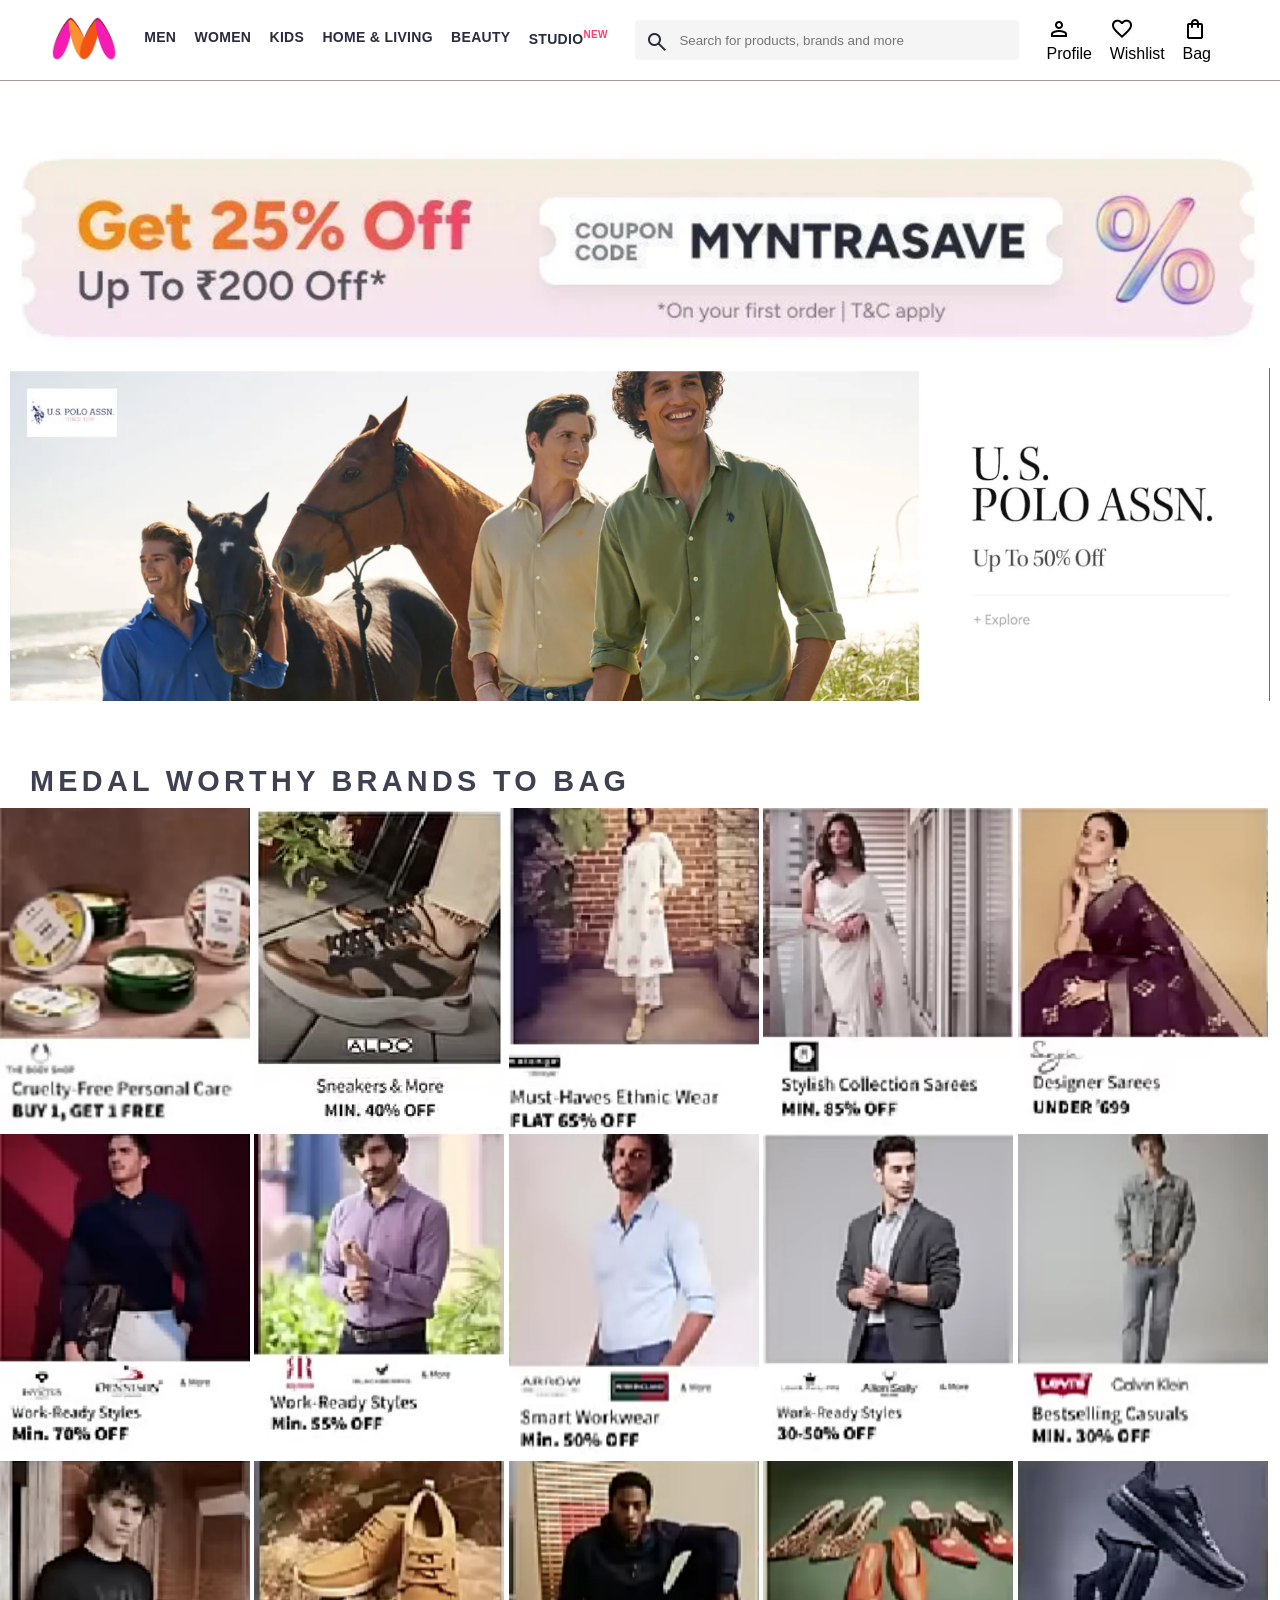
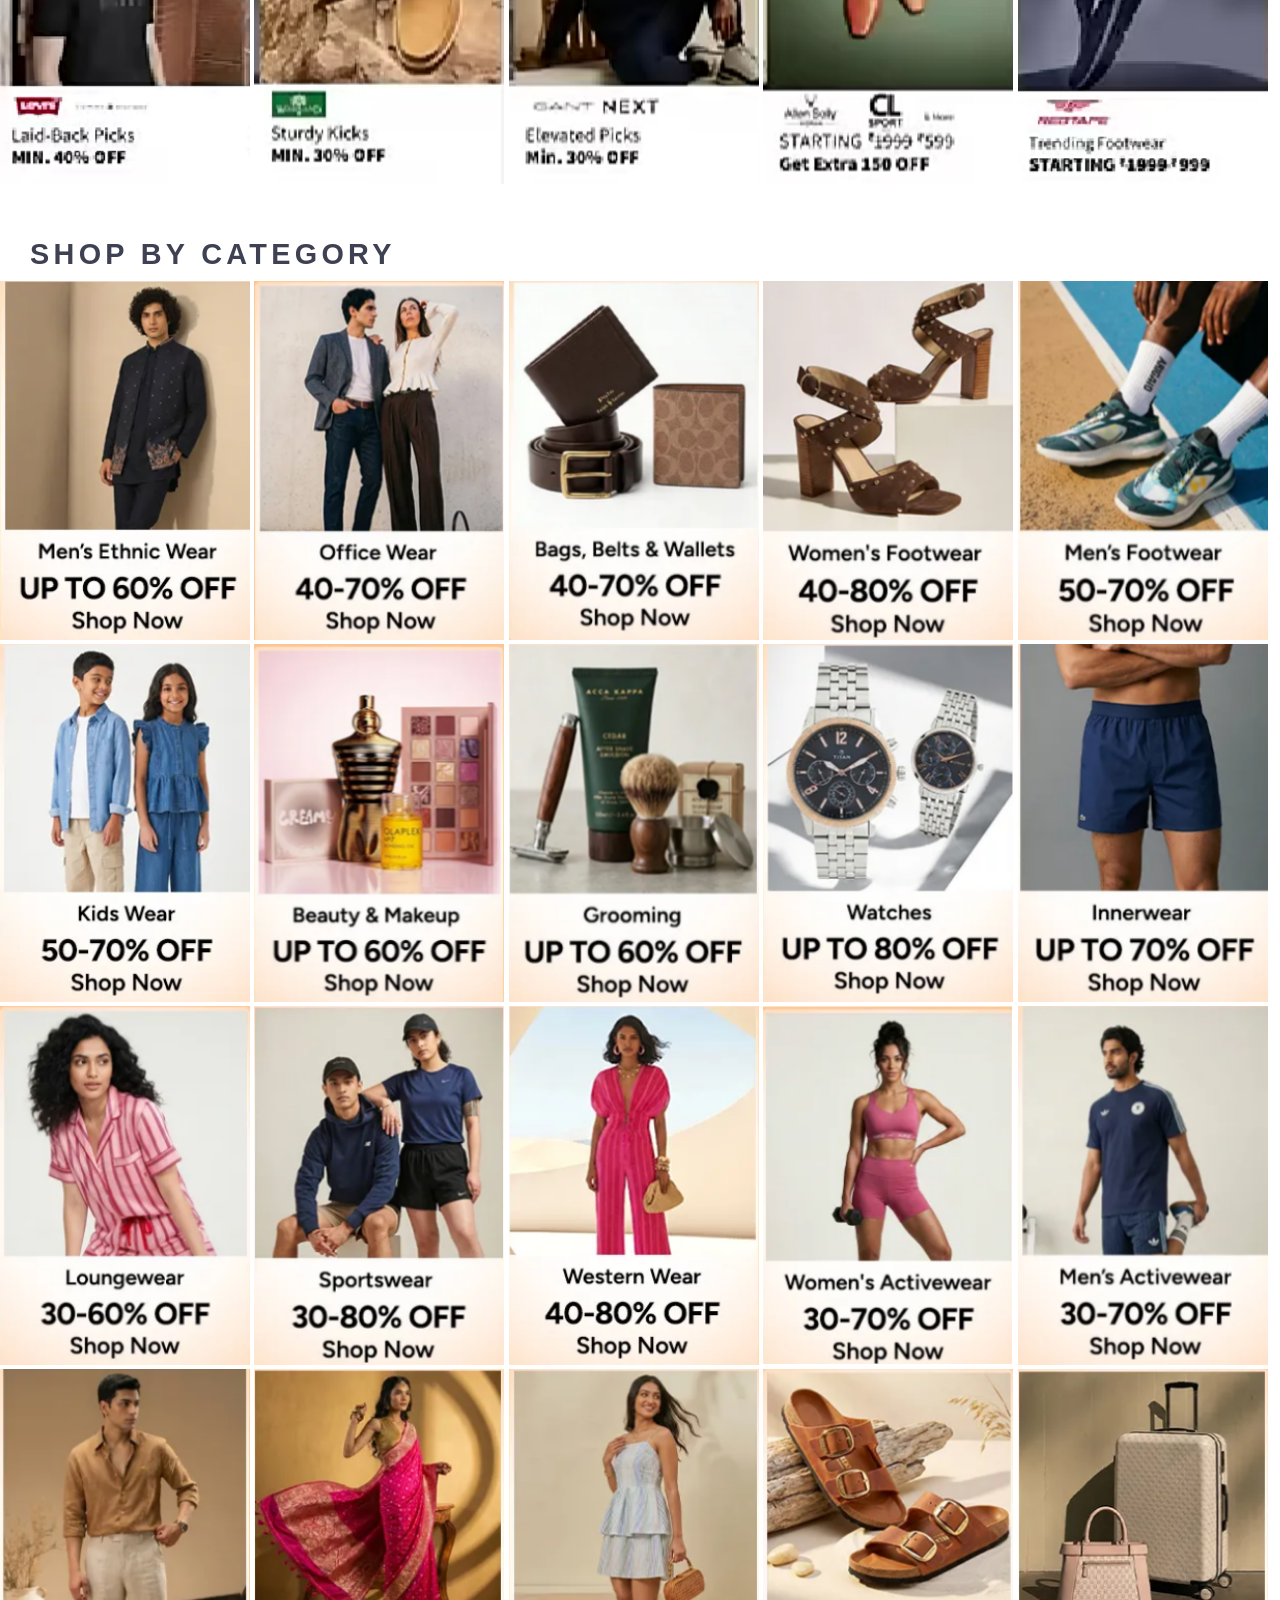
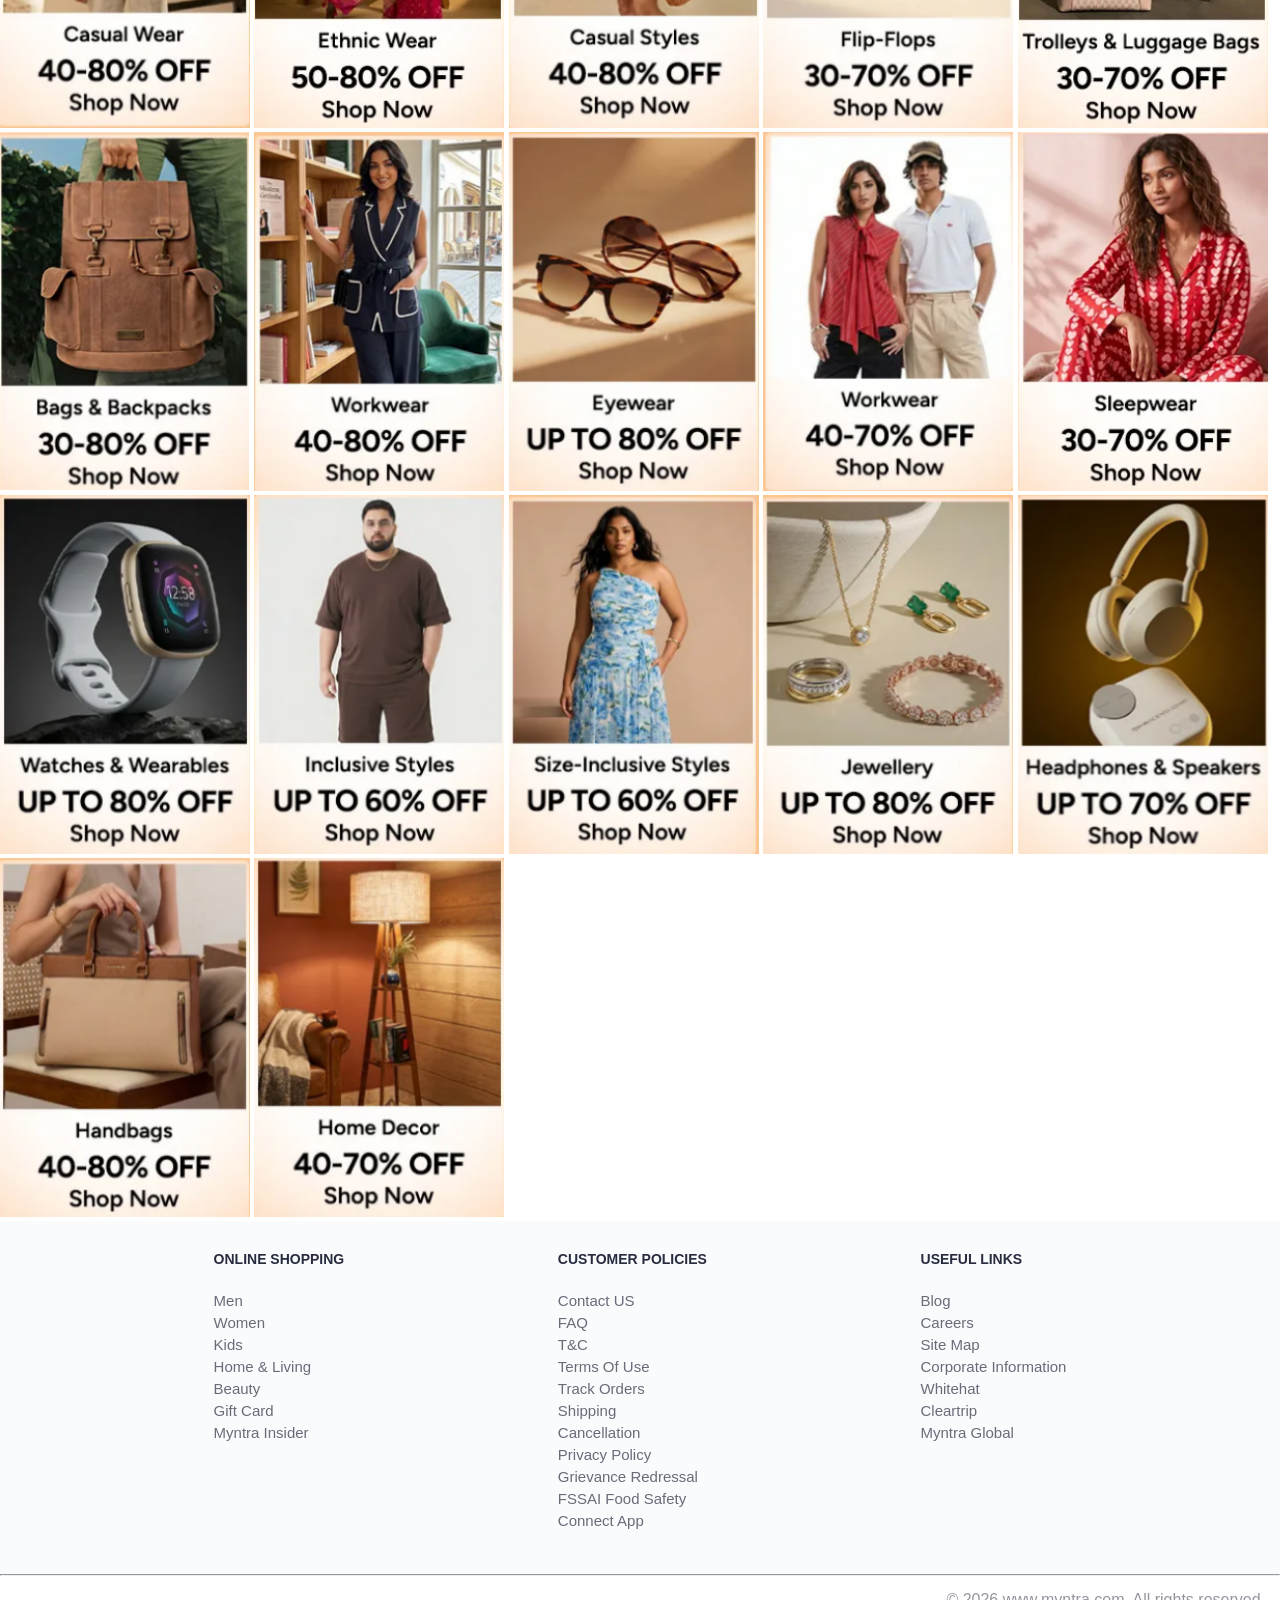
<file: Myntra/index.html>
<!DOCTYPE html>
<html lang="en">
<head>
    <title>Myntra Clone</title>
    <link rel="stylesheet" href="index.css">
    <link rel="stylesheet" href="https://fonts.googleapis.com/css2?family=Material+Symbols+Outlined:opsz,wght,FILL,GRAD@20..48,100..700,0..1,-50..200" />
</head>
<body>
    <header>
        <div class="logo_container">
            <a href="#"><img class="myntra_home" src=logo.png></a>
        </div>
        <nav class="nav_bar">
            <a href="#">Men</a>
            <a href="#">Women</a>
            <a href="#">Kids</a>
            <a href="#">Home & Living</a>
            <a href="#">Beauty</a>
            <a href="#">Studio<sup>New</sup></a>
        </nav>
        <div class="search_bar">
            <span class="material-symbols-outlined search_icon">search</span>
            <input class="search_input" placeholder="Search for products, brands and more">
            

        </div>
        <div class="action_bar">
            <div class="acton_container">
                <span class="material-symbols-outlined action_icon">person</span>
                <br><span class="action_name">Profile</span>
            </div>
            <div class="acton_container">
                <span class="material-symbols-outlined action_icon">favorite</span>
                <br> <span class="action_name">Wishlist</span>
            </div>
            <div class="acton_container">
                <span class="material-symbols-outlined action_icon">shopping_bag</span>
               <br> <span class="action_name">Bag</span>
            </div>
        </div>
    </header>
    <main>
        <div class="banner_container">
            <img class="banner_image" src="h1.png.png">
            <img class="banner_image" src="heading.png">
        </div>
        <div class="category_heading">MEDAL WORTHY BRANDS TO BAG</div>
        <div class="category_items">
            <a href="#"><img class="sale_item" src="c1.png"></a>
            <a href="#"><img class="sale_item" src="c2.png"></a>
            <a href="#"><img class="sale_item" src="c3.png"></a>
            <a href="#"><img class="sale_item" src="c4.png"></a>
            <a href="#"><img class="sale_item" src="c5.png"></a>
            <a href="#"><img class="sale_item" src="c6.png"></a>
            <a href="#"><img class="sale_item" src="c7.png"></a>
            <a href="#"><img class="sale_item" src="c8.png"></a>
            <a href="#"><img class="sale_item" src="c9.png"></a>
            <a href="#"><img class="sale_item" src="c10.png"></a>
            <a href="#"><img class="sale_item" src="c11.png"></a>
            <a href="#"><img class="sale_item" src="c12.png"></a>
            <a href="#"><img class="sale_item" src="c13.png"></a>
            <a href="#"><img class="sale_item" src="c14.png"></a>
            <a href="#"><img class="sale_item" src="c15.png"></a>
        </div>
        <div class="category_heading">SHOP BY CATEGORY</div>
        <div class="category_items">
            <a href="#"><img class="sale_item" src="img1.png.png"></a>
            <a href="#"><img class="sale_item" src="img2.png.png"></a>
            <a href="#"><img class="sale_item" src="img3.png.png"></a>
            <a href="#"><img class="sale_item" src="img4.png.png"></a>
            <a href="#"><img class="sale_item" src="img5.png.png"></a>
            <a href="#"><img class="sale_item" src="img6.png.png"></a>
            <a href="#"><img class="sale_item" src="img7.png.png"></a>
            <a href="#"><img class="sale_item" src="img8.png.png"></a>
            <a href="#"><img class="sale_item" src="img9.png.png"></a>
            <a href="#"><img class="sale_item" src="img11.png.png"></a>
            <a href="#"><img class="sale_item" src="img12.png.png"></a>
            <a href="#"><img class="sale_item" src="img13.png.png"></a>
            <a href="#"><img class="sale_item" src="img14.png.png"></a>
            <a href="#"><img class="sale_item" src="img15.png.png"></a>
            <a href="#"><img class="sale_item" src="img16.png.png"></a>
            <a href="#"><img class="sale_item" src="img17.png.png"></a>
            <a href="#"><img class="sale_item" src="img18.png.png"></a>
            <a href="#"><img class="sale_item" src="img19.png.png"></a>
            <a href="#"><img class="sale_item" src="img20.png.png"></a>
            <a href="#"><img class="sale_item" src="img21.png.png"></a>
            <a href="#"><img class="sale_item" src="img22.png.png"></a>
            <a href="#"><img class="sale_item" src="img23.png.png"></a>
            <a href="#"><img class="sale_item" src="img24.png.png"></a>
            <a href="#"><img class="sale_item" src="img25.png.png"></a>
            <a href="#"><img class="sale_item" src="img26.png.png"></a>
            <a href="#"><img class="sale_item" src="img27.png.png"></a>
            <a href="#"><img class="sale_item" src="img28.png.png"></a>
            <a href="#"><img class="sale_item" src="img29.png.png"></a>
            <a href="#"><img class="sale_item" src="img30.png.png"></a>
            <a href="#"><img class="sale_item" src="img31.png.png"></a>
            <a href="#"><img class="sale_item" src="img32.png.png"></a>
            <a href="#"><img class="sale_item" src="img33.png.png"></a>
    </main>
    <footer>
            <div class="footer_container">
                <div class="footer_column">
                    <h3>ONLINE SHOPPING</h3>

                    <a href="#">Men</a>
                    <a href="#">Women</a>
                    <a href="#">Kids</a>
                    <a href="#">Home & Living</a>
                    <a href="#">Beauty</a>
                    <a href="#">Gift Card</a>
                    <a href="#">Myntra Insider</a>
                </div>

                <div class="footer_column">
                    <h3>CUSTOMER POLICIES</h3>

                    <a href="#">Contact US</a>
                    <a href="#">FAQ</a>
                    <a href="#">T&C</a>
                    <a href="#">Terms Of Use</a>
                    <a href="#">Track Orders</a>
                    <a href="#">Shipping</a>
                    <a href="#">Cancellation</a>
                    <a href="#">Privacy Policy</a>
                    <a href="#">Grievance Redressal</a>
                    <a href="#">FSSAI Food Safety</a>
                    <a href="#">Connect App</a>
                </div>

                <div class="footer_column">
                    <h3>USEFUL LINKS</h3>

                    <a href="#">Blog</a>
                    <a href="#">Careers</a>
                    <a href="#">Site Map</a>
                    <a href="#">Corporate Information</a>
                    <a href="#">Whitehat</a>
                    <a href="#">Cleartrip</a>
                    <a href="#">Myntra Global</a>
                </div>

            </div>

            <hr>
            
            <div class="copyright">
                © 2026 www.myntra.com. All rights reserved.
            </div>

    </footer>
</body>
</html>
</file>
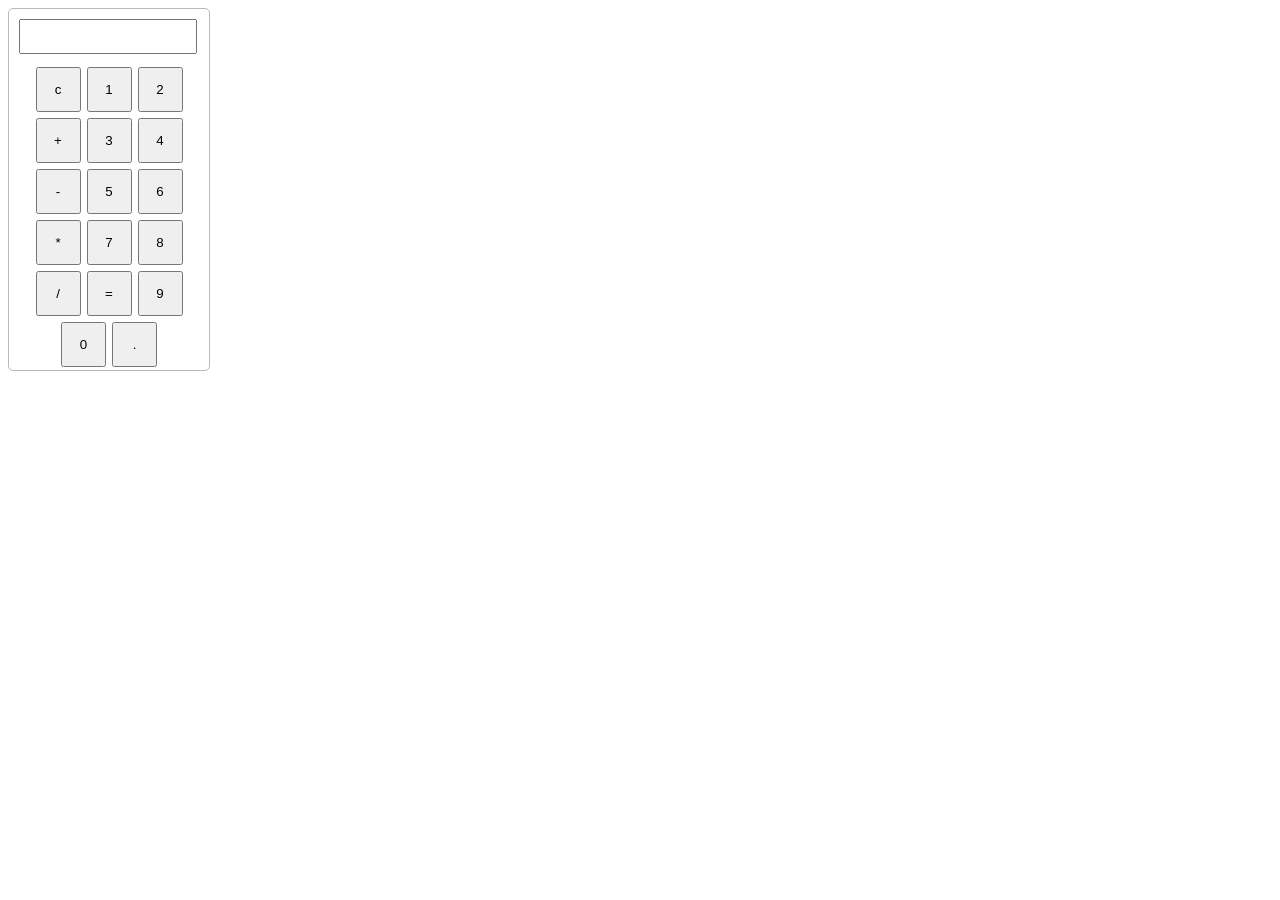
<file: calculator.html>
<!DOCTYPE html>
<html lang="en">
<head>
  <title>Calculator</title>
  <link rel="stylesheet" href="calculator.css">
</head>
<body>
   <div id="calculator">
      <input type="text" id="display">
      <div class="button_container">
        <button class="button" onclick="currentDisplay='';document.querySelector('#display').value=currentDisplay;" >c</button>

        <button class="button" onclick="currentDisplay = currentDisplay + '1'; document.querySelector('#display').value = currentDisplay;">1</button>

        <button class="button" onclick="currentDisplay = currentDisplay + '2'; document.querySelector('#display').value = currentDisplay;">2</button>

        <button class="button" onclick="currentDisplay = currentDisplay + '+'; document.querySelector('#display').value = currentDisplay;">+</button>

        <button class="button" onclick="currentDisplay = currentDisplay + '3'; document.querySelector('#display').value = currentDisplay;">3</button>

        <button class="button" onclick="currentDisplay = currentDisplay + '4'; document.querySelector('#display').value = currentDisplay;">4</button>

        <button class="button" onclick="currentDisplay = currentDisplay + '-'; document.querySelector('#display').value = currentDisplay;">-</button>

        <button class="button" onclick="currentDisplay = currentDisplay + '5'; document.querySelector('#display').value = currentDisplay;">5</button>
        
        <button class="button" onclick="currentDisplay = currentDisplay + '6'; document.querySelector('#display').value = currentDisplay;">6</button>

        <button class="button" onclick="currentDisplay = currentDisplay + '*'; document.querySelector('#display').value = currentDisplay;">*</button>

        <button class="button" onclick="currentDisplay = currentDisplay + '7'; document.querySelector('#display').value = currentDisplay;">7</button>

        <button class="button" onclick="currentDisplay = currentDisplay + '8'; document.querySelector('#display').value = currentDisplay;">8</button>

        <button class="button" onclick="currentDisplay = currentDisplay + '/'; document.querySelector('#display').value = currentDisplay;">/</button>

        <button class="button" onclick="
        currentDisplay = eval(currentDisplay);
        document.querySelector('#display').value = currentDisplay;">=</button>

        <button class="button" onclick="currentDisplay = currentDisplay + '9'; document.querySelector('#display').value = currentDisplay;">9</button>

        <button class="button" onclick="currentDisplay = currentDisplay + '0'; document.querySelector('#display').value = currentDisplay;">0</button>
        
        <button class="button" onclick="currentDisplay = currentDisplay + '.'; document.querySelector('#display').value = currentDisplay;">.</button>
      </div>
      
   </div>


   <script>
    let currentDisplay = '';
    document.querySelector('#display').value = currentDisplay;


   </script>
</body>
</html>
</file>
<file: Myntra/index.css>
*{
    margin: 0;
    padding: 0;
    font-family: Figtree-Regular, -apple-system, BlinkMacSystemFont, Segoe UI, Roboto, Helvetica, Arial, sans-serif;
}
header{
    display: flex;
    background-color:#ffffff;
    height: 80px;
    justify-content:space-between;
    align-items: center;
    border-bottom: 1px solid #a39898;
}
.myntra_home{
    height: 45px;
}
.logo_container{
    margin-left: 4%;
}
.action_bar{
    margin-right: 4%;   
}
.nav_bar{
    display: flex;
    min-width: 500px;
    justify-content: space-evenly;
}
.nav_bar a{
    font-size: 14px;
    letter-spacing: .3px;
    color: #282c3f;
    font-weight: 700;
    text-transform: uppercase;
    text-decoration: none;
    padding: 28px 0;
    border-bottom: 5px solid #ffffff;
}
.nav_bar a:hover{
    border-bottom: 4px solid #f54e77;
}
.nav_bar a sup{
    color: #ff3f6c;
    font-size: 10px;
}


.search_bar{
    height: 40px;
    min-width: 200px;
    width: 30%;
    display: flex;
    align-items: center;
}
.search_icon{
    box-sizing: content-box;
    height: 20px;
    padding: 10px;
    background-color: #f5f5f6;
    color: #282c3f;
    font-weight: 300;
    border-radius: 4px 0 0 4px;
}
.search_input{
    background-color: #f5f5f6;
    color: #696e79;
    flex-grow: 1;
    height: 40px;
    border: 0;
    border-radius: 0 4px 4px 0;
}
.action_bar{
    display: flex;
    min-width: 200px;
    justify-content: space-evenly;

}
.action_container{
    display: flex;
    flex-direction: column;
    align-items: center;
}
/* Main section */

.banner_container{
    margin: 40px 0;
    padding: 10px;
}
.banner_image{
    width: 100%;
}
.category_heading{
    text-transform: uppercase;
    color: #3e4152;
    letter-spacing: .15em;
    font-size: 1.8em;
    margin: 50px 0 10px 30px;
    max-height: 5cm;
    font-weight: 700;
}
.category-items{
    margin-left: 30px;
    padding-left: 30px;
    display: flex;
    flex-wrap: wrap;
    justify-content: space-evenly;
}
.sale_item{
    width: 250px;
     
}
.footer_container{
    padding: 30px 0 40px 0;
    background: #fafbfc;
    display: flex;
    justify-content: space-evenly;
}
.footer_column{
    display: flex;
    flex-direction: column;
}
.footer_column h3{
    color: #282c3f;
    font-size: 14px;
    margin-bottom: 25px;
}
.footer_column a{
    color: #696b79;
    font-size: 15px;
    text-decoration: none;
    padding-bottom: 5px;
}
.copyright{
    color: #94969f;
    text-align: end;
    padding: 15px;
}
</file>
<file: calculator.css>
#calculator{
  border: 1px solid rgb(187, 183, 183);
  border-radius: 5px;
  width: 200px;
}
#display{
  margin: 10px;
  width: 85%;
  font-size: 25px;
}
.button_container{
  display: flex;
  flex-wrap: wrap;
  justify-content: center;
  
}
.button{
  width: 45px;
  height: 45px;
  margin: 3px;
}
</file>
